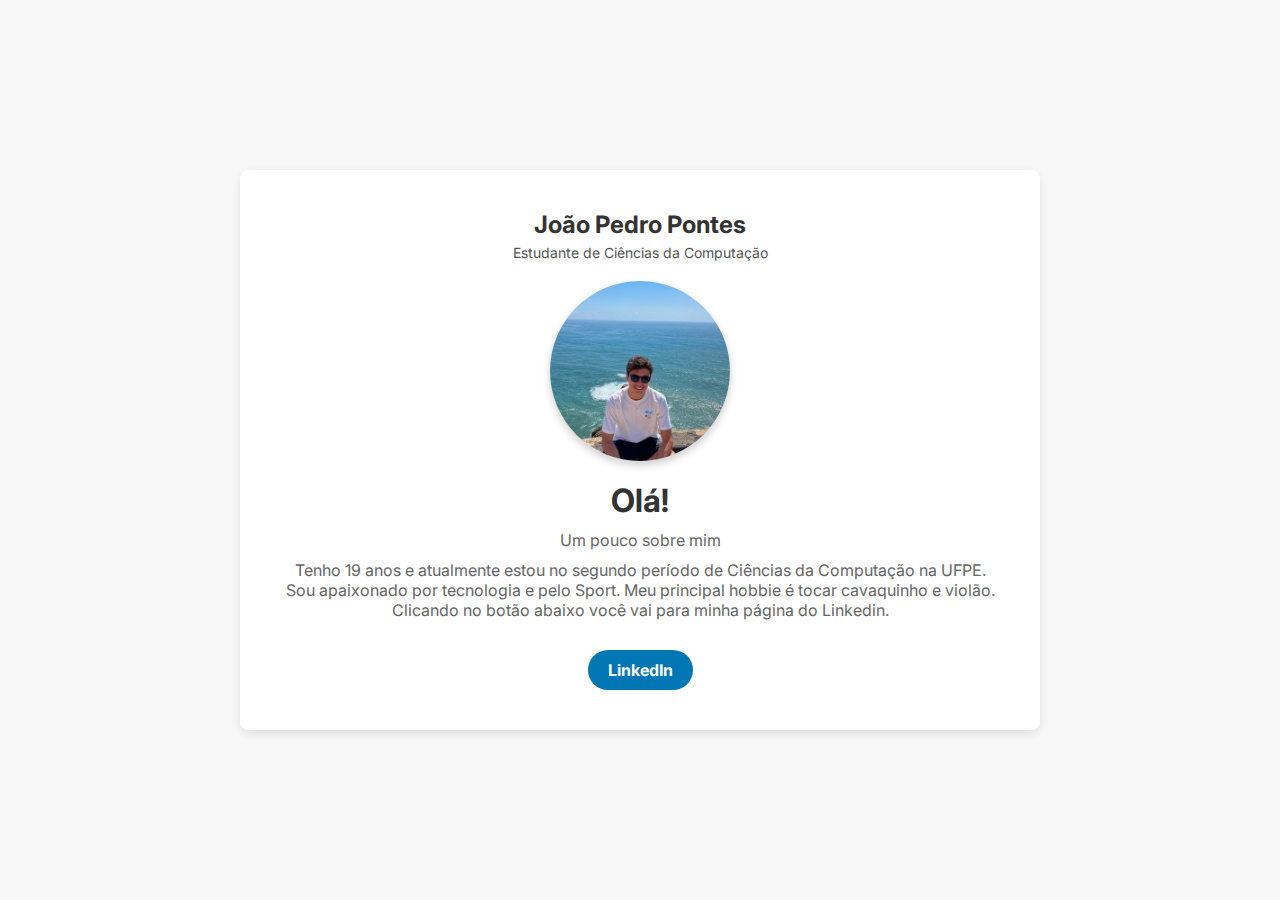
<file: projeto/index.html>
<!DOCTYPE html>
<html lang="pt-br">
<head>
    <meta charset="UTF-8">
    <meta name="viewport" content="width=device-width, initial-scale=1.0">
    <title>João Pedro Pontes</title>
    <link href="https://fonts.googleapis.com/css2?family=Inter:wght@400;700&display=swap" rel="stylesheet">
    <link rel="stylesheet" href="styles.css">
</head>
<body>
    <div class="container">
        <header>
            <h1>João Pedro Pontes</h1>
            <span>Estudante de Ciências da Computação</span>
        </header>
        <main>
            <div class="profile">
                <img src="fotodeperfil.png" alt="Foto" class="profile-photo">
                <div class="info">
                    <h2>Olá!</h2>
                    <p>Um pouco sobre mim</p>
                    <p>Tenho 19 anos e atualmente estou no segundo período de Ciências da Computação na UFPE. Sou apaixonado por tecnologia e pelo Sport. Meu principal hobbie é tocar cavaquinho e violão. Clicando no botão abaixo você vai para minha página do Linkedin.</p>
                </div>
                <div class="buttons">
                    <a href="https://www.linkedin.com/in/joão-pedro-pontes-a4a046303" target="_blank" class="button" style="background-color: #0077b5;">LinkedIn</a>
                </div>
            </div>
        </main>
    </div>
</body>
</html>
</file>
<file: projeto/styles.css>
* {
    margin: 0;
    padding: 0;
    box-sizing: border-box;
}

body {
    display: flex;
    justify-content: center;
    align-items: center;
    height: 100vh;
    background-color: #f8f8f8;
    font-family: 'Inter', sans-serif;
}

.container {
    width: 100%;
    max-width: 800px;
    text-align: center;
    padding: 40px;
    background-color: #ffffff;
    border-radius: 8px;
    box-shadow: 0px 4px 10px rgba(0, 0, 0, 0.1);
}

header h1 {
    font-size: 24px;
    color: #333;
}

header span {
    display: block;
    font-size: 14px;
    color: #555;
    margin-top: 5px;
}

.profile {
    display: flex;
    flex-direction: column;
    align-items: center;
    margin-top: 20px;
}

.profile-photo {
    width: 180px;
    height: 180px;
    border-radius: 50%;
    object-fit: cover;
    box-shadow: 0px 4px 8px rgba(0, 0, 0, 0.2);
}

.info h2 {
    font-size: 32px;
    color: #333;
    margin: 20px 0 10px;
}

.info p {
    color: #666;
    font-size: 16px;
    margin-bottom: 10px;
}

.buttons {
    display: flex;
    gap: 15px;
    margin-top: 20px;
}

.button {
    padding: 10px 20px;
    border-radius: 20px;
    color: #fff;
    text-decoration: none;
    font-weight: bold;
    transition: background-color 0.3s;
}

.button:hover {
    filter: brightness(0.9);
}
</file>
